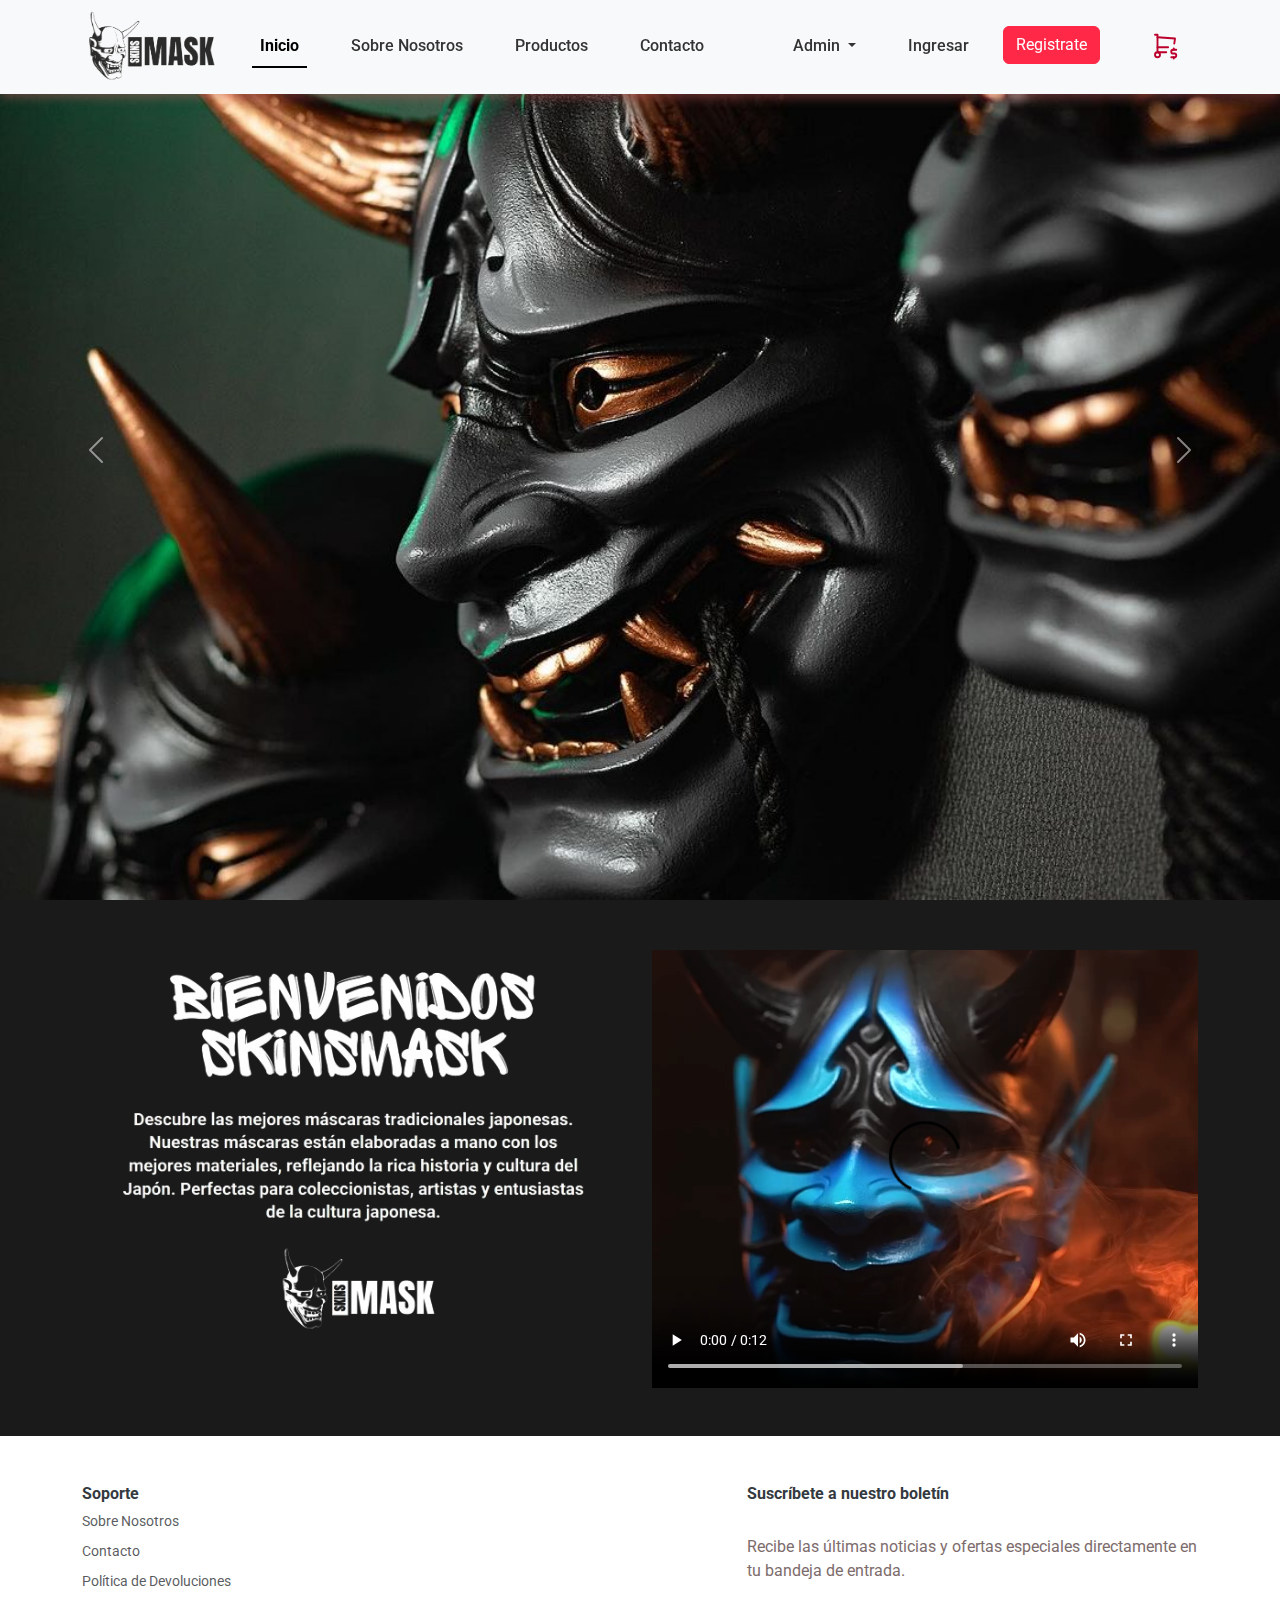
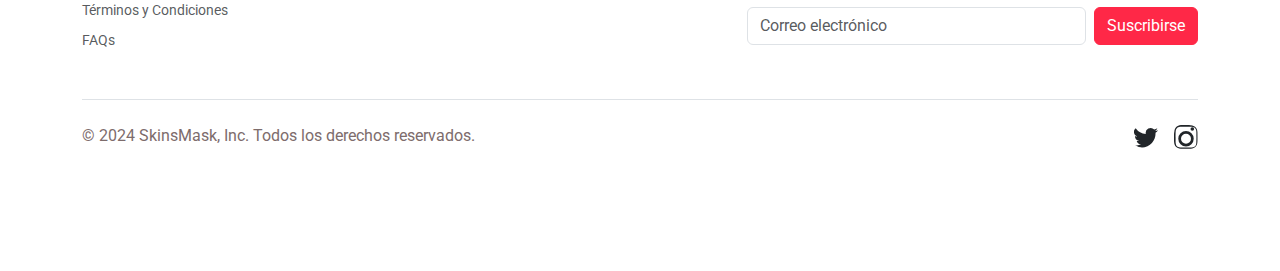
<file: index.html>
<!DOCTYPE html>
<html lang="es">

<head>
    <meta charset="UTF-8" />
    <meta name="viewport" content="width=device-width, initial-scale=1.0" />
    <title>SkinsMask</title>
    <!-- Enlace a los archivos CSS -->
    <link rel="stylesheet" href="css/bootstrap.css" />
    <link rel="stylesheet" href="css/styles.css" />
    <link href="https://fonts.googleapis.com/css2?family=Roboto:wght@400;700&display=swap" rel="stylesheet" />
    <style>
        .video-container {
            position: relative;
            width: 100%;
            height: 0;
            padding-top: 80.25%; /* Aspect ratio 16:9 */
            overflow: hidden;
        }
        .video-container video {
            position: absolute;
            top: 0;
            left: 0;
            width: 100%;
            height: 100%;
            object-fit: cover;
        }

        .welcome-section {
            margin-top: 50px;
            color: #fff;
        }

        .welcome-text img {
            max-width: 100%;
        }
    </style>
</head>

<body class="d-flex flex-column min-vh-100">
    <!-- Inclusión de la barra de navegación -->
    <div data-include="partials/nav.html"></div>

    <!-- Contenido principal -->
    <main class="flex-shrink-0" style="background-color: rgb(26, 26, 26);">
        <!-- Carrusel de imágenes -->
        <div id="carouselExampleFade" class="carousel slide carousel-fade custom-size-carousel">
            <div class="carousel-inner">
                <div class="carousel-item active">
                    <img src="img/carousel/carousel7.jpg" class="d-block w-100" alt="Imagen 1">
                </div>
                <div class="carousel-item">
                    <img src="img/carousel/carousel1.jpg" class="d-block w-100" alt="Imagen 2">
                </div>
                <div class="carousel-item">
                    <img src="img/carousel/carousel2.jpg" class="d-block w-100" alt="Imagen 3">
                </div>
            </div>
            <button class="carousel-control-prev" type="button" data-bs-target="#carouselExampleFade" data-bs-slide="prev">
                <span class="carousel-control-prev-icon" aria-hidden="true"></span>
                <span class="visually-hidden">Previous</span>
            </button>
            <button class="carousel-control-next" type="button" data-bs-target="#carouselExampleFade" data-bs-slide="next">
                <span class="carousel-control-next-icon" aria-hidden="true"></span>
                <span class="visually-hidden">Next</span>
            </button>
        </div>

        <!-- Sección de bienvenida -->
        <div class="container welcome-section">
            <div class="row">
                <div class="col-md-6 order-md-2 order-1">
                    <div class="video-container">
                        <video controls>
                            <source src="video/bluehannya.mp4" type="video/mp4">
                            Tu navegador no soporta la etiqueta de video.
                        </video>
                    </div>
                    <br><br>
                </div>
                <div class="col-md-6 order-md-1 order-2">
                    <img src="img/bienvenida.png" class="img-fluid mb-5" alt="Bienvenida">
                </div>
            </div>
        </div>
    </main>

    <!-- Inclusión del pie de página -->
    <div data-include="partials/footer.html"></div>

    <!-- Enlace a los archivos JavaScript -->
    <script src="js/bootstrap.bundle.min.js"></script>
    <script src="js/include.js"></script>
    <script src="js/common.js"></script>
    <script src="js/register.js"></script>
    <script src="js/login.js"></script>
    <script src="js/profile-edit.js"></script>
    <script src="js/logout.js"></script>
    <script>
        // Función para cerrar sesión al hacer clic en el botón de prueba
        document.addEventListener("DOMContentLoaded", function() {
            const logoutButton = document.getElementById('logoutButton');
            if (logoutButton) {
                logoutButton.addEventListener('click', function() {
                    console.log("Logging out from test button...");
                    localStorage.removeItem('loggedInUser');
                    updateNavForLoggedOutUser(); // Asegura que la barra de navegación se actualice
                    window.location.href = 'index.html';  // Redirigir a la página de inicio después de cerrar sesión
                });
            }
        });

        // Asegúrate de que esta función esté definida para actualizar la barra de navegación
        function updateNavForLoggedOutUser() {
            console.log("Updating nav for logged out user...");
            const navLogin = document.getElementById('navLogin');
            const navRegister = document.getElementById('navRegister');
            const navUser = document.getElementById('navUser');

            if (navLogin && navRegister && navUser) {
                navLogin.classList.remove('d-none');
                navRegister.classList.remove('d-none');
                navUser.classList.add('d-none');
                console.log("Nav updated to logged out state.");
            } else {
                console.error('Nav elements not found for updating.');
            }
        }
    </script>
</body>

</html>
</file>
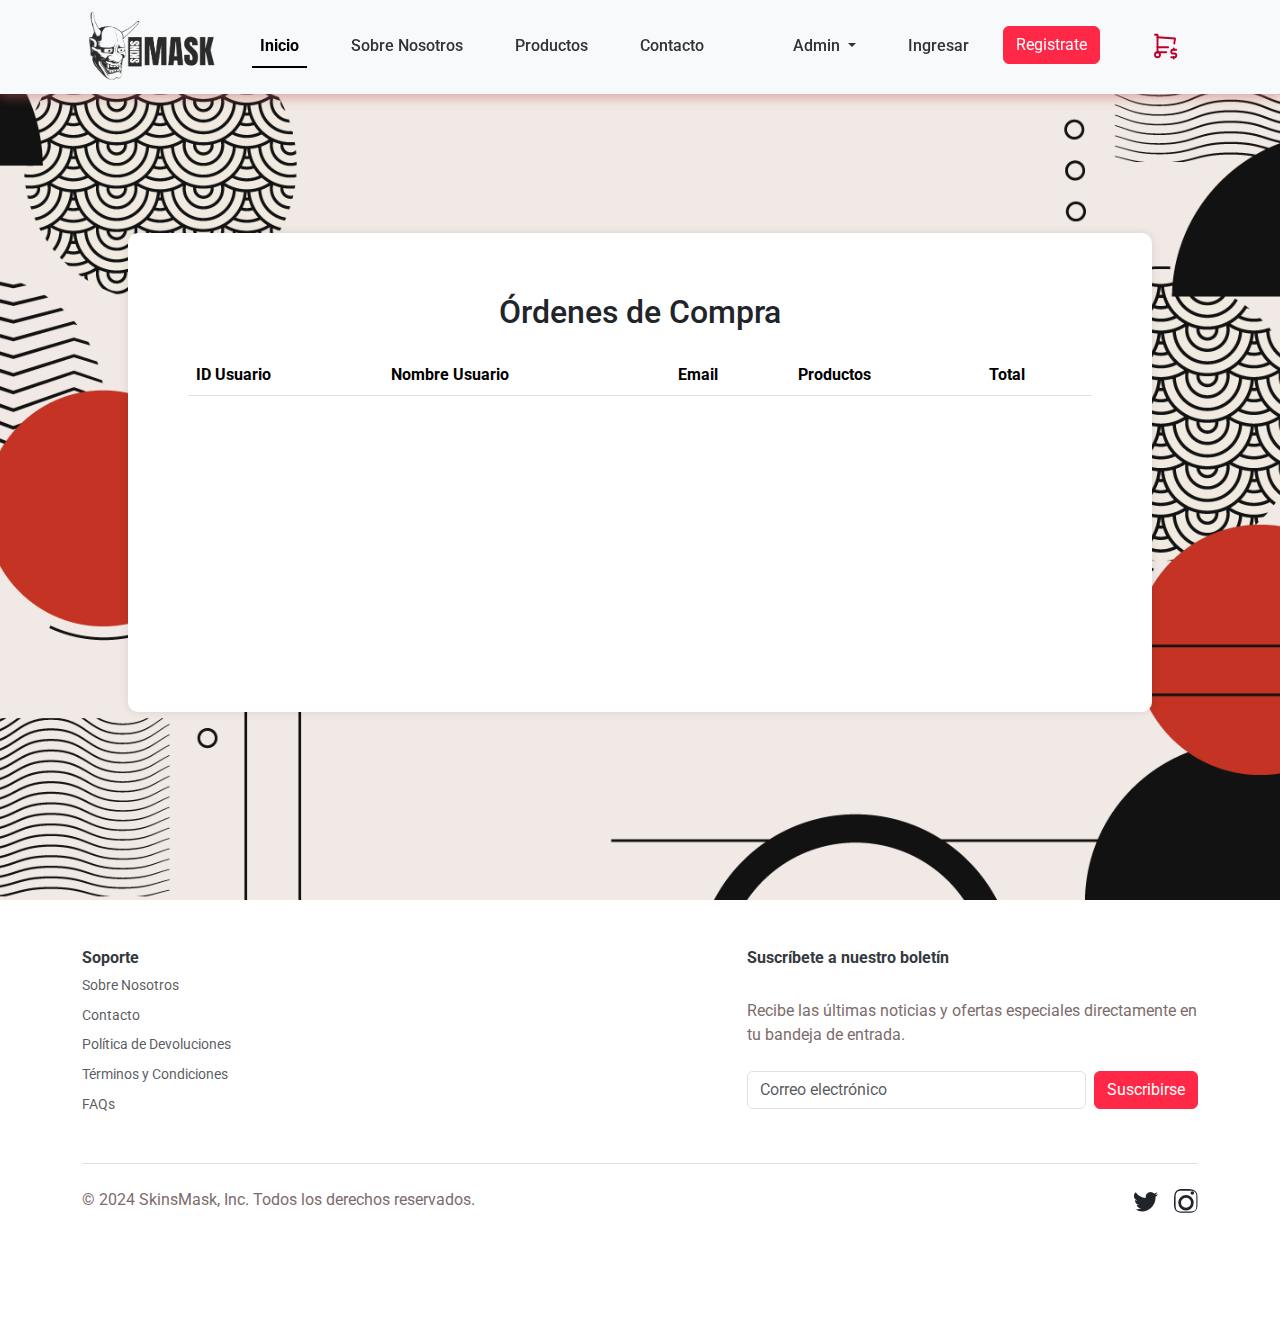
<file: admin_view/admin_orders.html>
<!DOCTYPE html>
<html lang="es">

<head>
    <meta charset="UTF-8" />
    <meta name="viewport" content="width=device-width, initial-scale=1.0" />
    <title>SkinsMask - Órdenes de Compra</title>
    <!-- Enlaces a las hojas de estilo -->
    <link rel="stylesheet" href="../css/bootstrap.css" />
    <link rel="stylesheet" href="../css/styles.css" />
    <link href="https://fonts.googleapis.com/css2?family=Roboto:wght@400;700&display=swap" rel="stylesheet" />
    <style>
        .admin-container {
            max-width: 80%;
            margin-top: 5vh;
            background-color: #fff;
            padding: 60px;
            padding-bottom: 300px;
            border-radius: 10px;
            box-shadow: 0px 0px 10px rgba(0, 0, 0, 0.1);
        }
        .table {
            margin-top: 20px;
            width: 100%;
        }
        body {
            background-color: #f8f9fa;
        }
    </style>
</head>

<body class="d-flex flex-column min-vh-100">
    <!-- Inclusión del archivo de navegación -->
    <div data-include="../partials/nav.html"></div>

    <!-- Contenido Principal -->
    <main class="flex-shrink-0 d-flex align-items-center justify-content-center min-vh-100">
        <section class="admin-container container">
            <h2 class="text-center mb-4">Órdenes de Compra</h2>
            <table class="table table-striped">
                <thead>
                    <tr>
                        <th>ID Usuario</th>
                        <th>Nombre Usuario</th>
                        <th>Email</th>
                        <th>Productos</th>
                        <th>Total</th>
                    </tr>
                </thead>
                <tbody id="ordersTableBody">
                    <!-- Aquí se llenará la tabla de órdenes -->
                </tbody>
            </table>
        </section>
    </main>

    <!-- Inclusión del archivo de pie de página -->
    <div data-include="../partials/footer.html"></div>

    <!-- Enlaces a los archivos JavaScript -->
    <script src="../js/bootstrap.bundle.min.js"></script>
    <script src="../js/include.js"></script>
    <script src="../js/admin_orders.js"></script>
</body>

</html>
</file>
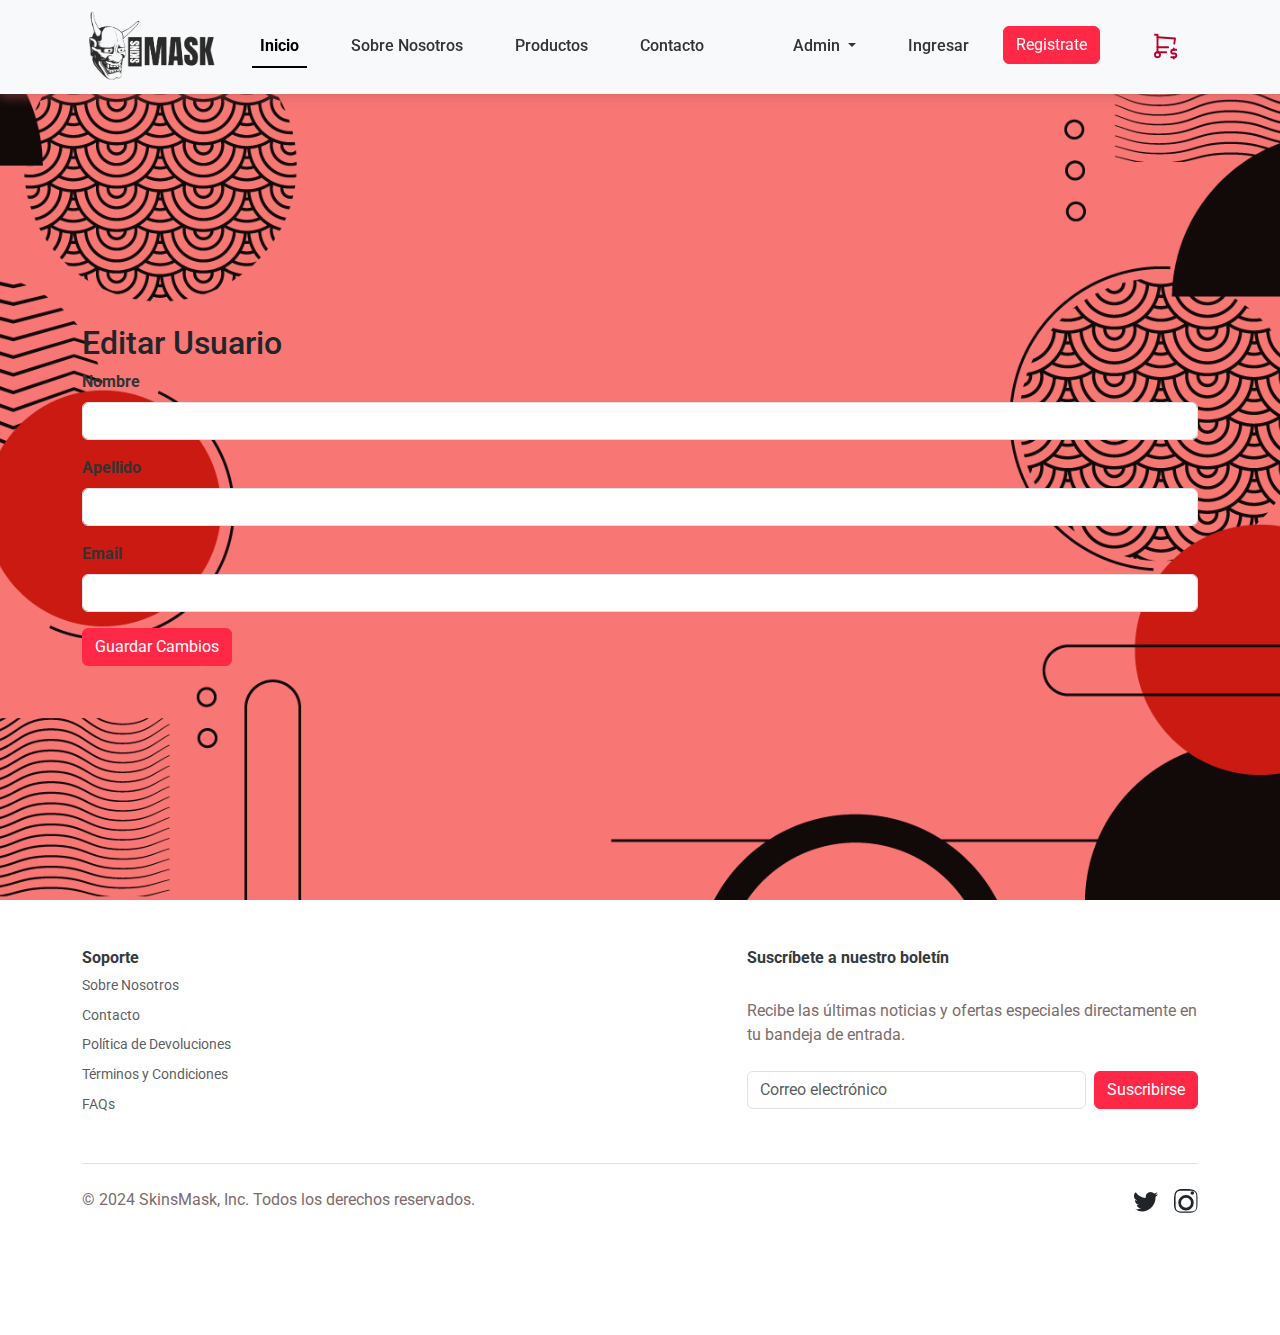
<file: admin_view/admin_user_edit.html>
<!DOCTYPE html>
<html lang="es">

<head>
    <meta charset="UTF-8" />
    <meta name="viewport" content="width=device-width, initial-scale=1.0" />
    <title>SkinsMask - Editar Usuario</title>
    <!-- Enlaces a las hojas de estilo -->
    <link rel="stylesheet" href="../css/bootstrap.css" />
    <link rel="stylesheet" href="../css/styles.css" />
    <link href="https://fonts.googleapis.com/css2?family=Roboto:wght@400;700&display=swap" rel="stylesheet" />
</head>

<body class="d-flex flex-column min-vh-100">
    <!-- Inclusión del archivo de navegación -->
    <div data-include="../partials/nav.html"></div>

    <!-- Contenido Principal -->
    <main class="flex-shrink-0 d-flex align-items-center justify-content-center min-vh-100">
        <section class="container py-5" style="margin-top: 10vh;">
            <h2>Editar Usuario</h2>
            <form id="editUserForm">
                <div class="mb-3">
                    <label for="editFirstName" class="form-label">Nombre</label>
                    <input type="text" class="form-control" id="editFirstName" required>
                </div>
                <div class="mb-3">
                    <label for="editLastName" class="form-label">Apellido</label>
                    <input type="text" class="form-control" id="editLastName" required>
                </div>
                <div class="mb-3">
                    <label for="editEmail" class="form-label">Email</label>
                    <input type="email" class="form-control" id="editEmail" required>
                </div>
                <button type="submit" class="btn btn-primary">Guardar Cambios</button>
            </form>
        </section>
    </main>

    <!-- Inclusión del archivo de pie de página -->
    <div data-include="../partials/footer.html"></div>

    <!-- Enlaces a los archivos JavaScript -->
    <script src="../js/bootstrap.bundle.min.js"></script>
    <script src="../js/include.js"></script>
    <script src="../js/admin_user_edit.js"></script>
</body>

</html>
</file>
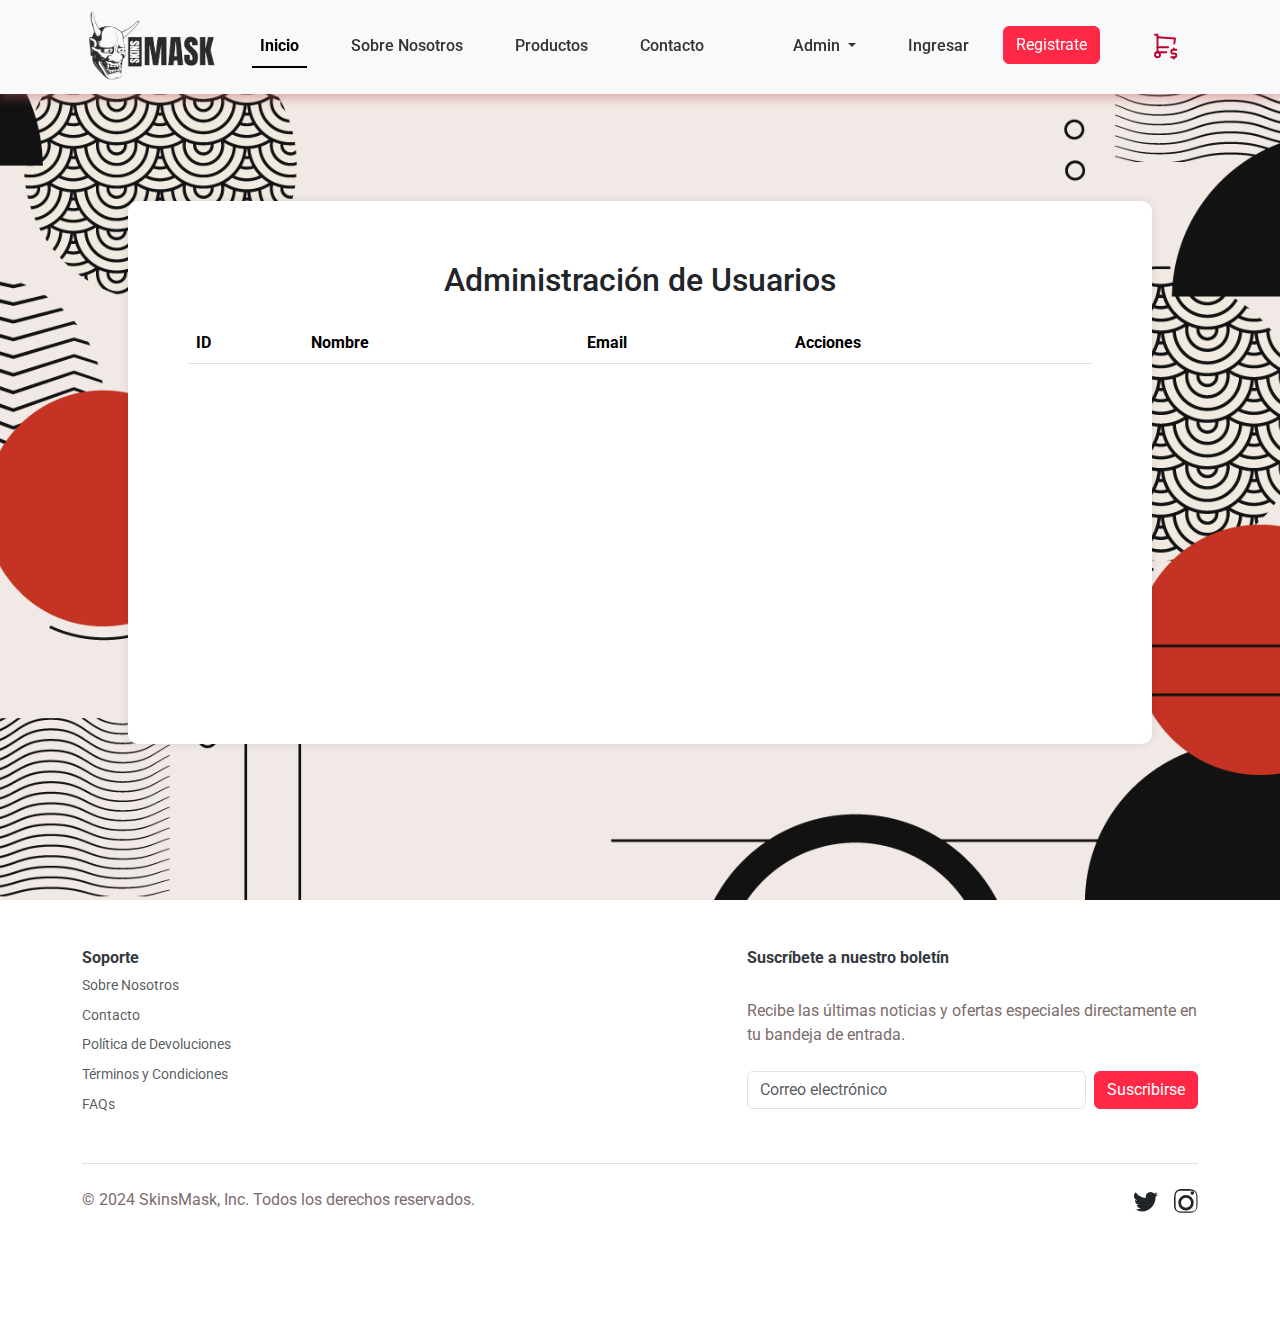
<file: admin_view/admin_users.html>
<!DOCTYPE html>
<html lang="es">

<head>
    <meta charset="UTF-8" />
    <meta name="viewport" content="width=device-width, initial-scale=1.0" />
    <title>SkinsMask - Administración de Usuarios</title>
    <!-- Enlaces a las hojas de estilo -->
    <link rel="stylesheet" href="../css/bootstrap.css" />
    <link rel="stylesheet" href="../css/styles.css" />
    <link href="https://fonts.googleapis.com/css2?family=Roboto:wght@400;700&display=swap" rel="stylesheet" />
    <style>
        .admin-container {
            max-width: 80%;
            margin-top: 5vh;
            background-color: #fff;
            padding: 60px; /* Incrementar el padding para más espacio */
            padding-bottom: 200px;
            border-radius: 10px;
            box-shadow: 0px 0px 10px rgba(0, 0, 0, 0.1);
        }
        .table {
            margin-top: 20px;
            width: 100%;
        }
        body {
            background-color: #f8f9fa;
        }
        .spacer {
            margin-bottom: 20vh; /* Ajustar este valor según sea necesario */
        }
    </style>
</head>

<body class="d-flex flex-column min-vh-100">
    <!-- Inclusión del archivo de navegación -->
    <div data-include="../partials/nav.html"></div>

    <!-- Contenido Principal -->
    <main class="flex-shrink-0 d-flex align-items-center justify-content-center min-vh-100">
        <section class="admin-container container">
            <h2 class="text-center mb-4">Administración de Usuarios</h2>
            <table class="table table-striped">
                <thead>
                    <tr>
                        <th>ID</th>
                        <th>Nombre</th>
                        <th>Email</th>
                        <th>Acciones</th>
                    </tr>
                </thead>
                <tbody id="userTableBody">
                    <!-- Aquí se llenará la tabla de usuarios -->
                </tbody>
            </table>
            <div class="spacer"></div> <!-- Añadir un espaciador -->
        </section>
    </main>

    <!-- Inclusión del archivo de pie de página -->
    <div data-include="../partials/footer.html"></div>

    <!-- Enlaces a los archivos JavaScript -->
    <script src="../js/bootstrap.bundle.min.js"></script>
    <script src="../js/include.js"></script>
    <script src="../js/admin_users.js"></script>
</body>

</html>
</file>
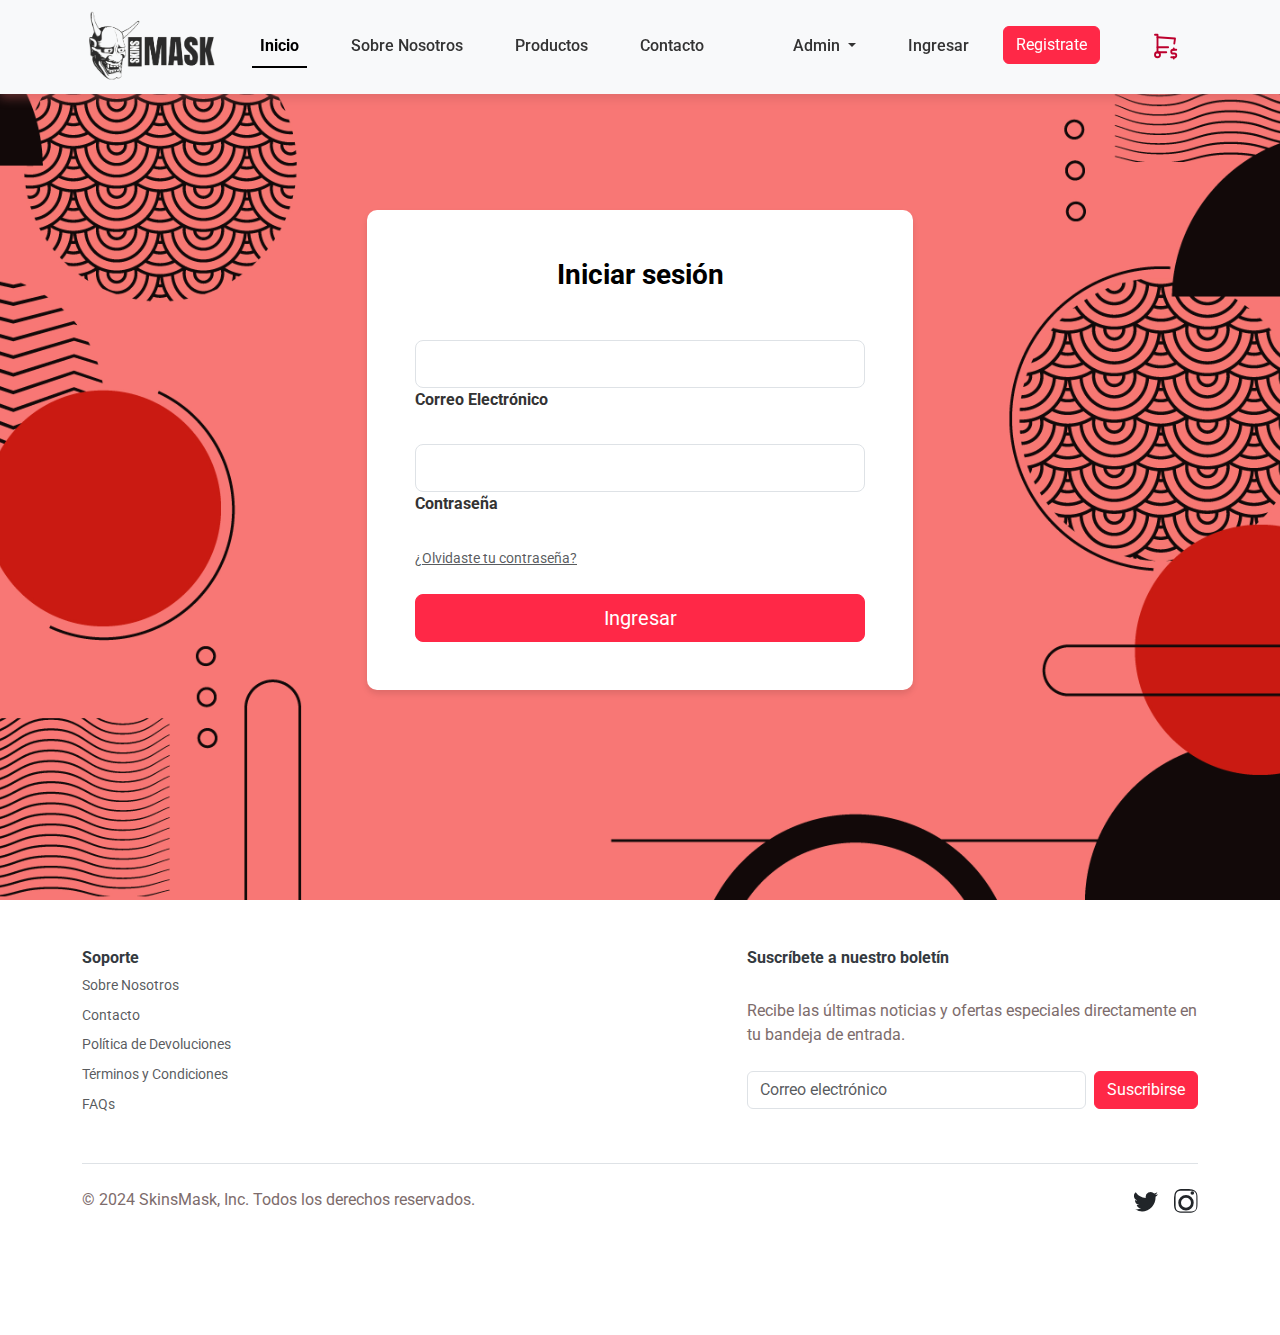
<file: user_view/cart.html>
<!DOCTYPE html>
<html lang="es">

<head>
    <meta charset="UTF-8" />
    <meta name="viewport" content="width=device-width, initial-scale=1.0" />
    <title>SkinsMask - Carrito de Compras</title>
    <!-- Enlaces a las hojas de estilo -->
    <link rel="stylesheet" href="../css/bootstrap.css" />
    <link rel="stylesheet" href="../css/styles.css" />
    <link rel="stylesheet" href="../css/cart.css">
    <link href="https://fonts.googleapis.com/css2?family=Roboto:wght@400;700&display=swap" rel="stylesheet" />
</head>

<body class="d-flex flex-column min-vh-100">
    <!-- Inclusión del archivo de navegación -->
    <div data-include="../partials/nav.html"></div>

    <!-- Contenido Principal -->
    <main class="flex-shrink-0 d-flex align-items-center justify-content-center min-vh-100">
        <section class="container py-5 h-100" style="margin-top: 10vh;">
            <div class="row d-flex justify-content-center align-items-center h-100">
                <div class="col">
                    <div class="card">
                        <div class="card-body p-4">

                            <div class="row">
                                <!-- Sección del carrito de compras -->
                                <div class="col-lg-7">
                                    <h5 class="mb-3"><a href="products.html" class="text-body"><i class="fas fa-long-arrow-alt-left me-2"></i>Seguir comprando</a></h5>
                                    <hr>

                                    <div class="d-flex justify-content-between align-items-center mb-4">
                                        <div>
                                            <p class="mb-1">Carrito de Compras</p>
                                            <p class="mb-0">Tienes <span id="cartCount">0</span> productos en tu carrito</p>
                                        </div>
                                        <div>
                                            <p class="mb-0"><span class="text-muted">Ordenar por:</span> <a href="#!" class="text-body">precio <i class="fas fa-angle-down mt-1"></i></a></p>
                                        </div>
                                    </div>

                                    <!-- Contenedor para los productos del carrito -->
                                    <div id="cartContainer">
                                    </div>
                                </div>

                                <!-- Resumen del carrito -->
                                <div class="col-lg-5">
                                    <div class="card bg-primary text-white rounded-3">
                                        <div class="card-body">
                                            <div class="d-flex justify-content-between align-items-center mb-4">
                                                <h5 class="mb-0"><strong>Detalles del pago</strong></h5>
                                                <img src="https://mdbcdn.b-cdn.net/img/Photos/Avatars/avatar-6.webp" class="img-fluid rounded-3" style="width: 45px;" alt="Avatar">
                                            </div>

                                            <p class="small mb-2">Tipo de tarjeta</p>
                                            <a href="#!" type="submit" class="text-white"><i class="fab fa-cc-mastercard fa-2x me-2"></i></a>
                                            <a href="#!" type="submit" class="text-white"><i class="fab fa-cc-visa fa-2x me-2"></i></a>
                                            <a href="#!" type="submit" class="text-white"><i class="fab fa-cc-amex fa-2x me-2"></i></a>
                                            <a href="#!" type="submit" class="text-white"><i class="fab fa-cc-paypal fa-2x"></i></a>

                                            <form class="mt-4">
                                                <div data-mdb-input-init class="form-outline form-white mb-4">
                                                    <input type="text" id="typeName" class="form-control form-control-lg" size="17" placeholder="Nombre del titular" />
                                                    <label for="typeName"><strong>Nombre del titular</strong></label>
                                                </div>

                                                <div data-mdb-input-init class="form-outline form-white mb-4">
                                                    <input type="text" id="typeText" class="form-control form-control-lg" size="17" placeholder="1234 5678 9012 3457" minlength="19" maxlength="19" />
                                                    <label for="typeText"><strong>Número de tarjeta</strong></label>
                                                </div>

                                                <div class="row mb-4">
                                                    <div class="col-md-6">
                                                        <div data-mdb-input-init class="form-outline form-white">
                                                            <input type="text" id="typeExp" class="form-control form-control-lg" placeholder="MM/YYYY" size="7" minlength="7" maxlength="7" />
                                                            <label for="typeExp"><strong>Expiración</strong></label>
                                                        </div>
                                                    </div>
                                                    <div class="col-md-6">
                                                        <div data-mdb-input-init class="form-outline form-white">
                                                            <input type="password" id="typeCvv" class="form-control form-control-lg" placeholder="&#9679;&#9679;&#9679;" size="1" minlength="3" maxlength="3" />
                                                            <label for="typeCvv"><strong>CVV</strong></label>
                                                        </div>
                                                    </div>
                                                </div>
                                            </form>

                                            <hr class="my-4">

                                            <div class="d-flex justify-content-between">
                                                <p class="mb-2">Subtotal</p>
                                                <p class="mb-2" id="cartSubtotal">$0</p>
                                            </div>

                                            <div class="d-flex justify-content-between">
                                                <p class="mb-2">Envío</p>
                                                <p class="mb-2">$4.990</p>
                                            </div>

                                            <div class="d-flex justify-content-between mb-4">
                                                <p class="mb-2">Total (Incl. Envío)</p>
                                                <p class="mb-2" id="cartTotal"><strong>$4.990</strong></p>
                                            </div>

                                            <button type="button" class="btn btn-white btn-block btn-lg text-dark purchase-btn">
                                                <div class="d-flex justify-content-between">
                                                    <span><strong>Comprar</strong><i class="fas fa-long-arrow-alt-right ms-2"></i></span>
                                                </div>
                                            </button>

                                        </div>
                                    </div>

                                </div>

                            </div>

                        </div>
                    </div>
                </div>
            </div>
        </section>
    </main>

    <!-- Inclusión del archivo de pie de página -->
    <div data-include="../partials/footer.html"></div>

    <!-- Enlaces a los archivos JavaScript -->
    <script src="../js/bootstrap.bundle.min.js"></script>
    <script src="../js/include.js"></script>
    <script src="../js/cart.js"></script>
</body>

</html>
</file>
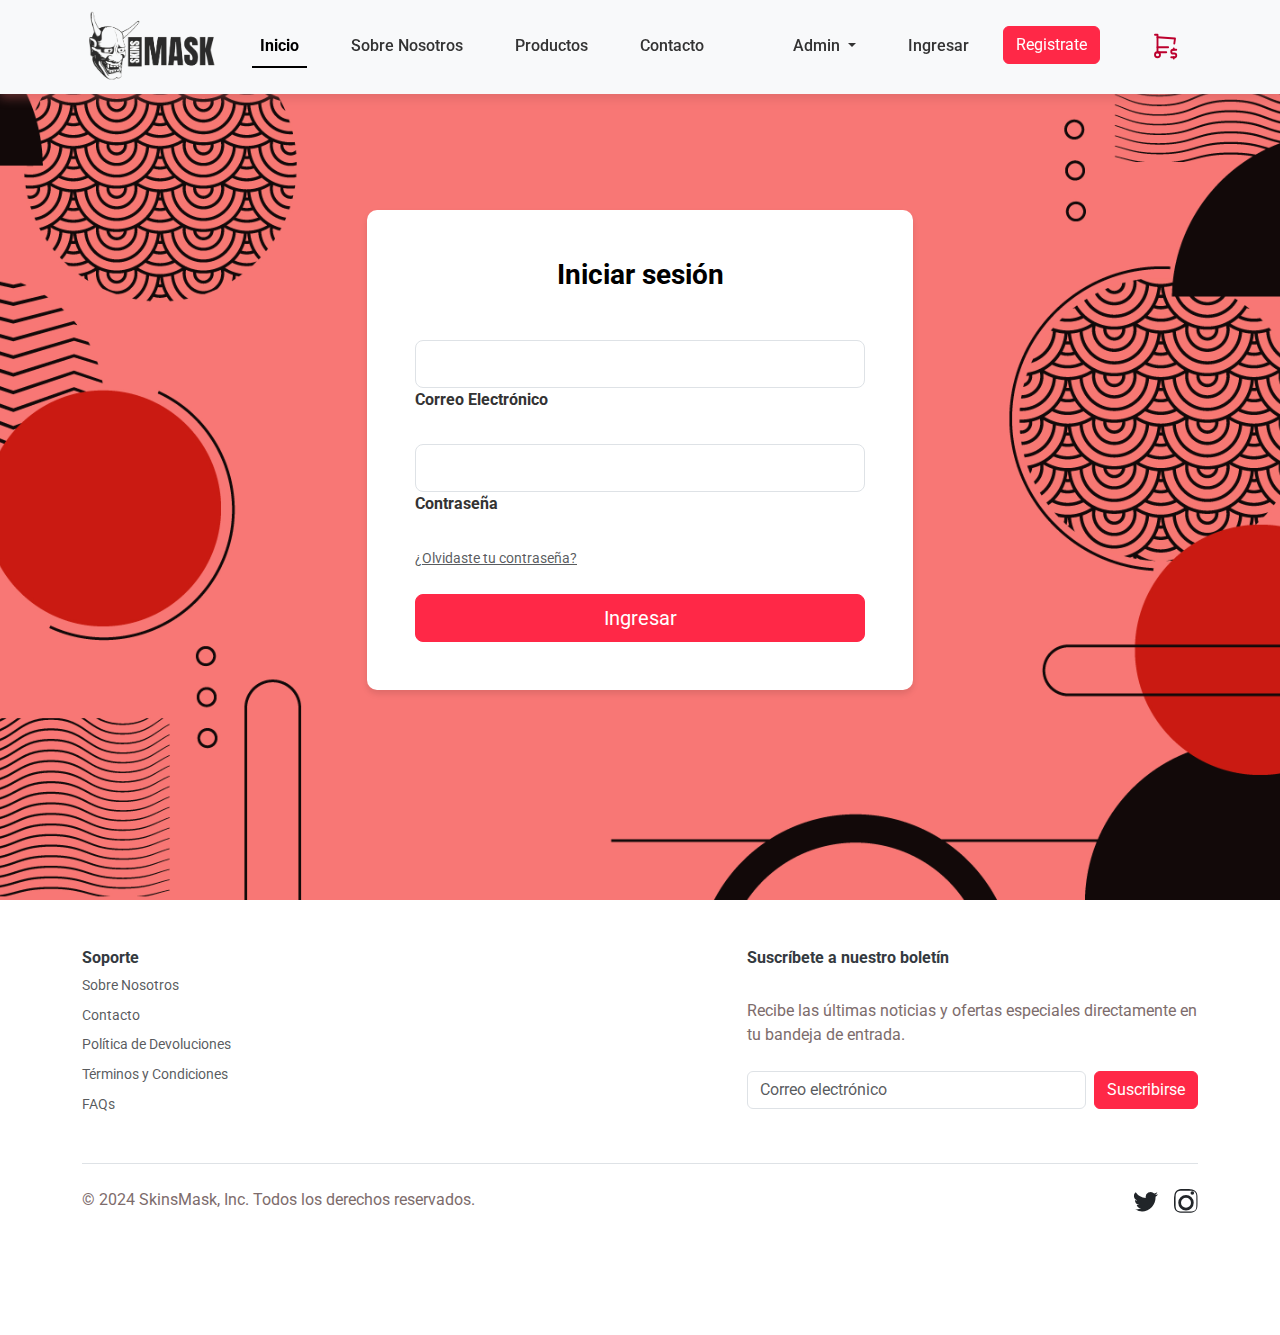
<file: user_view/login.html>
<!DOCTYPE html>
<html lang="es">

<head>
    <meta charset="UTF-8" />
    <meta name="viewport" content="width=device-width, initial-scale=1.0" />
    <title>SkinsMask - Login</title>
    <!-- Enlaces a las hojas de estilo -->
    <link rel="stylesheet" href="../css/bootstrap.css" />
    <link rel="stylesheet" href="../css/styles.css" />
    <link href="https://fonts.googleapis.com/css2?family=Roboto:wght@400;700&display=swap" rel="stylesheet" />
</head>

<body class="d-flex flex-column min-vh-100">
    <!-- Inclusión del archivo de navegación -->
    <div data-include="../partials/nav.html"></div>

    <!-- Contenido Principal -->
    <main class="flex-shrink-0 d-flex align-items-center justify-content-center min-vh-100">
        <!-- Sección del formulario de Login -->
        <section class="container py-5">
            <div class="row justify-content-center">
                <div class="col-md-6">
                    <div class="card card-login">
                        <div class="card-body p-md-5 text-black">
                            <h3 class="mb-5 text-center"><strong>Iniciar sesión</strong></h3>
                            <form id="loginForm">
                                <!-- Campo para el correo electrónico -->
                                <div class="form-outline mb-4">
                                    <input type="email" id="loginEmail" class="form-control form-control-lg" required />
                                    <label class="form-label" for="loginEmail">Correo Electrónico</label>
                                </div>

                                <!-- Campo para la contraseña -->
                                <div class="form-outline mb-4">
                                    <input type="password" id="loginPassword" class="form-control form-control-lg" required />
                                    <label class="form-label" for="loginPassword">Contraseña</label>
                                </div>

                                <!-- Enlace para recuperar la contraseña -->
                                <div class="d-flex justify-content-between align-items-center mb-4">
                                    <a href="forgot-password.html" class="text-muted">¿Olvidaste tu contraseña?</a>
                                </div>

                                <!-- Botón para ingresar -->
                                <div class="d-grid gap-2">
                                    <button type="submit" class="btn btn-primary btn-lg">Ingresar</button>
                                </div>
                            </form>
                        </div>
                    </div>
                </div>
            </div>
        </section>
    </main>

    <!-- Inclusión del archivo de pie de página -->
    <div data-include="../partials/footer.html"></div>

    <!-- Enlaces a los archivos JavaScript -->
    <script src="../js/bootstrap.bundle.min.js"></script>
    <script src="../js/include.js"></script>
    <script src="../js/common.js"></script>
    <script src="../js/login.js"></script>
</body>

</html>
</file>
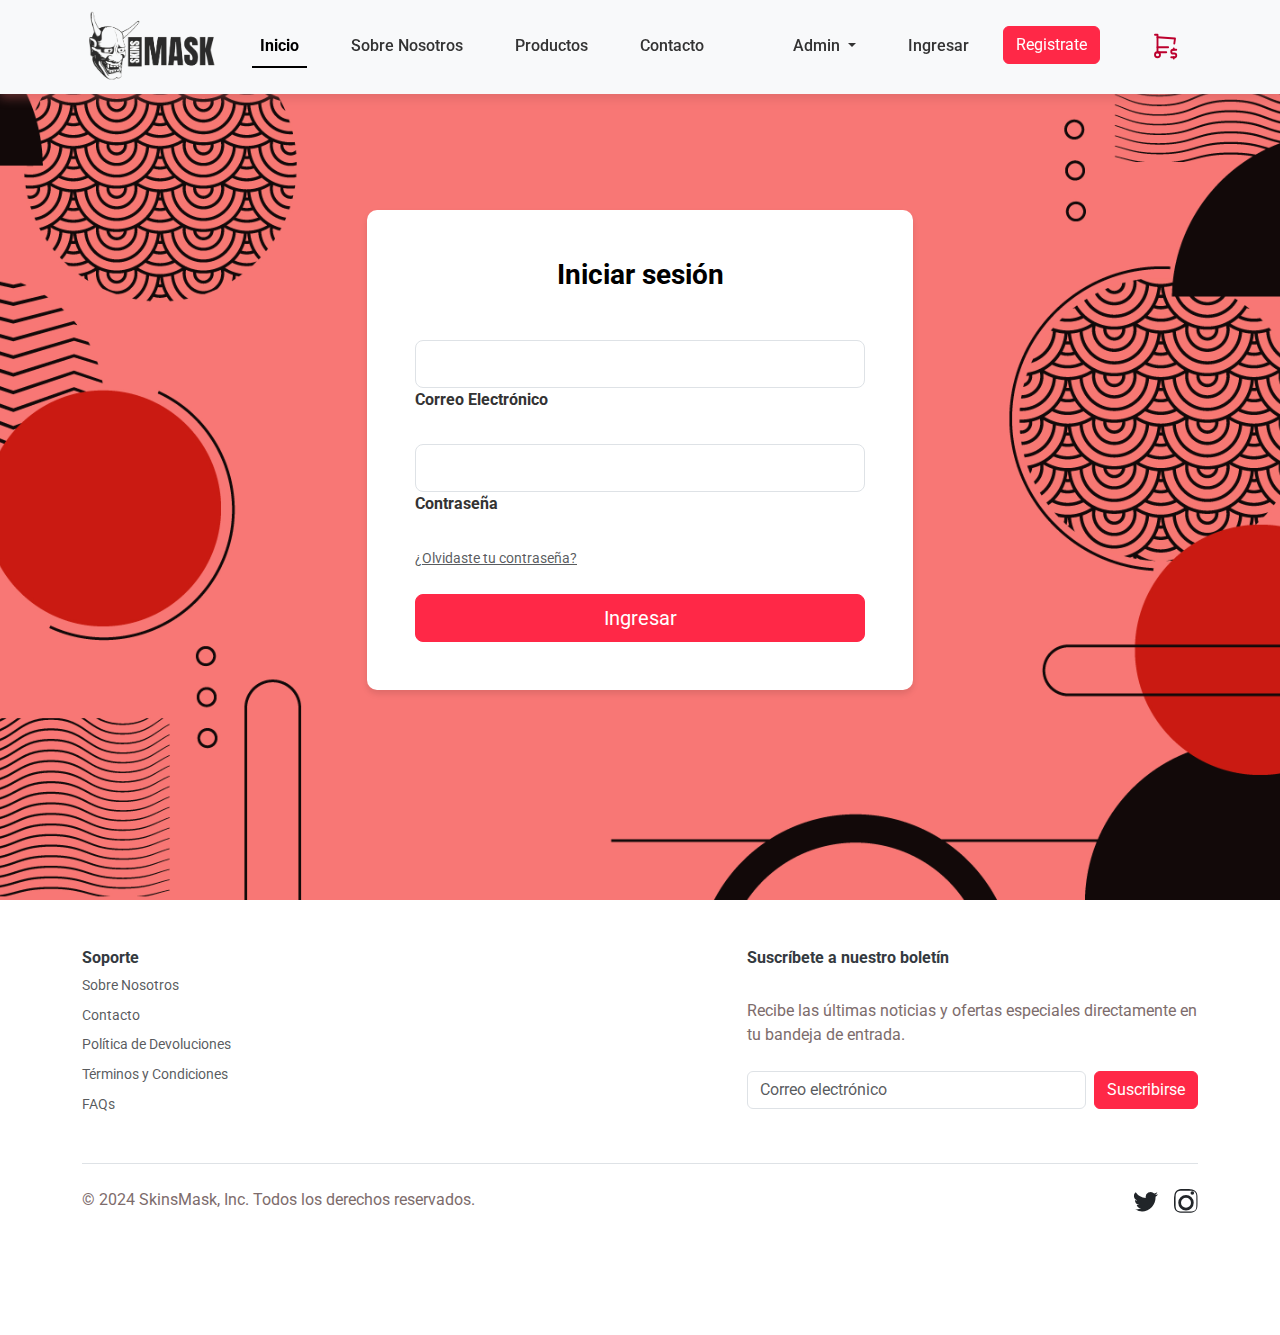
<file: user_view/products.html>
<!DOCTYPE html>
<html lang="es">

<head>
    <meta charset="UTF-8" />
    <meta name="viewport" content="width=device-width, initial-scale=1.0" />
    <title>SkinsMask - Productos</title>
    <!-- Enlaces a las hojas de estilo -->
    <link rel="stylesheet" href="../css/bootstrap.css" />
    <link rel="stylesheet" href="../css/styles.css" />
    <link href="https://fonts.googleapis.com/css2?family=Roboto:wght@400;700&display=swap" rel="stylesheet" />
</head>

<body class="d-flex flex-column min-vh-100">
    <!-- Inclusión del archivo de navegación -->
    <div data-include="../partials/nav.html"></div>

    <!-- Contenido Principal -->
    <main class="flex-shrink-0 d-flex align-items-center justify-content-center min-vh-100">
        <section class="container py-5" style="margin-top: 10vh;">
            <div class="row justify-content-center">
                <div class="col-md-12 text-center">
                    <!-- Imagen principal de la sección de productos -->
                    <img src="../img/nuestros-productos.png" class="img-fluid mb-5" alt="Nuestros Productos" style="max-width: 60%;">
                </div>
                <div class="col-md-12">
                    <div class="row row-cols-1 row-cols-md-3 g-4">
                        <!-- Producto 1 -->
                        <div class="col">
                            <div class="card h-100">
                                <img src="../img/post/black-gold-calligraphy.jpg" class="card-img-top" alt="Black Gold Calligraphy">
                                <div class="card-body">
                                    <h5 class="card-title">Black Gold Calligraphy</h5>
                                    <p class="card-text">Descripción breve del producto.</p>
                                    <p class="card-text"><strong>$149.990</strong></p>
                                    <a href="#" class="btn btn-primary comprar-btn" data-id="1" data-price="149990" data-name="Black Gold Calligraphy" data-image="../img/post/black-gold-calligraphy.jpg">Comprar</a>
                                </div>
                            </div>
                        </div>
                        <!-- Producto 2 -->
                        <div class="col">
                            <div class="card h-100">
                                <img src="../img/post/black-half-mask.png" class="card-img-top" alt="Black Half Mask">
                                <div class="card-body">
                                    <h5 class="card-title">Black Half Mask</h5>
                                    <p class="card-text">Descripción breve del producto.</p>
                                    <p class="card-text"><strong>$59.990</strong></p>
                                    <a href="#" class="btn btn-primary comprar-btn" data-id="2" data-price="59990" data-name="Black Half Mask" data-image="../img/post/black-half-mask.png">Comprar</a>
                                </div>
                            </div>
                        </div>
                        <!-- Producto 3 -->
                        <div class="col">
                            <div class="card h-100">
                                <img src="../img/post/blue-demon.png" class="card-img-top" alt="Blue Demon">
                                <div class="card-body">
                                    <h5 class="card-title">Blue Demon</h5>
                                    <p class="card-text">Descripción breve del producto.</p>
                                    <p class="card-text"><strong>$159.990</strong></p>
                                    <a href="#" class="btn btn-primary comprar-btn" data-id="3" data-price="159990" data-name="Blue Demon" data-image="../img/post/blue-demon.png">Comprar</a>
                                </div>
                            </div>
                        </div>
                        <!-- Producto 4 -->
                        <div class="col">
                            <div class="card h-100">
                                <img src="../img/post/ghost.png" class="card-img-top" alt="Ghost">
                                <div class="card-body">
                                    <h5 class="card-title">Ghost</h5>
                                    <p class="card-text">Descripción breve del producto.</p>
                                    <p class="card-text"><strong>$129.990</strong></p>
                                    <a href="#" class="btn btn-primary comprar-btn" data-id="4" data-price="129990" data-name="Ghost" data-image="../img/post/ghost.png">Comprar</a>
                                </div>
                            </div>
                        </div>
                        <!-- Producto 5 -->
                        <div class="col">
                            <div class="card h-100">
                                <img src="../img/post/red-hannya.png" class="card-img-top" alt="Red Hannya">
                                <div class="card-body">
                                    <h5 class="card-title">Red Hannya</h5>
                                    <p class="card-text">Descripción breve del producto.</p>
                                    <p class="card-text"><strong>$139.990</strong></p>
                                    <a href="#" class="btn btn-primary comprar-btn" data-id="5" data-price="139990" data-name="Red Hannya" data-image="../img/post/red-hannya.png">Comprar</a>
                                </div>
                            </div>
                        </div>
                    </div>
                </div>
            </div>
        </section>
    </main>

    <!-- Inclusión del archivo de pie de página -->
    <div data-include="../partials/footer.html"></div>

    <!-- Enlaces a los archivos JavaScript -->
    <script src="../js/bootstrap.bundle.min.js"></script>
    <script src="../js/include.js"></script>
    <script src="../js/cart.js"></script>
    <script src="../js/product.js"></script>
</body>

</html>
</file>
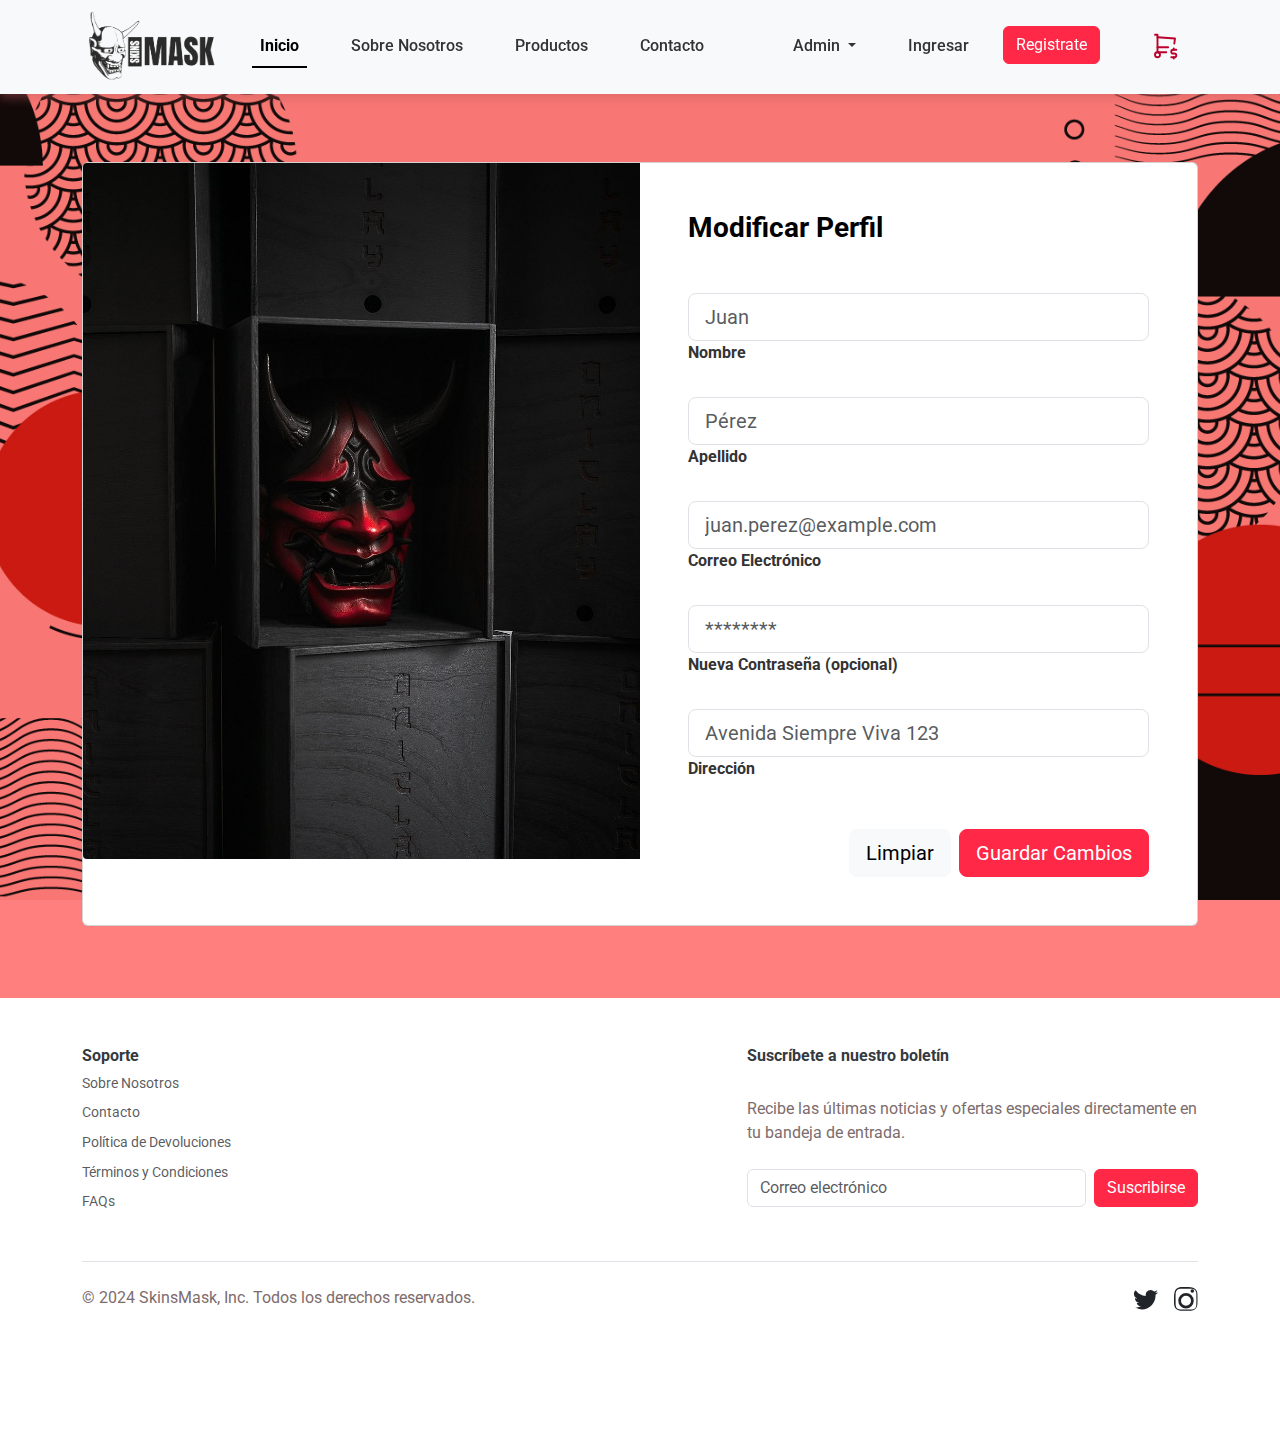
<file: user_view/profile-edit.html>
<!DOCTYPE html>
<html lang="es">

<head>
    <meta charset="UTF-8" />
    <meta name="viewport" content="width=device-width, initial-scale=1.0" />
    <title>Modificar Perfil</title>
    <!-- Enlaces a las hojas de estilo -->
    <link rel="stylesheet" href="../css/bootstrap.min.css" />
    <link rel="stylesheet" href="../css/styles.css" />
    <link href="https://fonts.googleapis.com/css2?family=Roboto:wght@400;700&display=swap" rel="stylesheet" />
</head>

<body class="d-flex flex-column min-vh-100">
    <!-- Inclusión del archivo de navegación -->
    <div data-include="../partials/nav.html"></div>

    <!-- Contenido Principal -->
    <main class="flex-shrink-0 d-flex align-items-center justify-content-center min-vh-100">
        <!-- Sección para modificar el perfil -->
        <section class="container py-5" style="margin-top: 10vh;">
            <div class="row d-flex justify-content-center align-items-center h-100">
                <div class="col">
                    <div class="card card-registration my-4">
                        <div class="row g-0">
                            <!-- Imagen de la sección -->
                            <div class="col-xl-6 d-none d-xl-block">
                                <img src="../img/foto1.jpg" class="img-fluid" alt="Sample photo"
                                    style="border-top-left-radius: .25rem; border-bottom-left-radius: .25rem;" />
                            </div>
                            <!-- Formulario de modificación de perfil -->
                            <div class="col-xl-6">
                                <div class="card-body p-md-5 text-black">
                                    <h3 class="mb-5"><strong>Modificar Perfil</strong></h3>
                                    <form id="profileEditForm">
                                        <!-- Campo para el nombre -->
                                        <div class="form-outline mb-4">
                                            <input type="text" id="firstName" class="form-control form-control-lg" placeholder="Juan" required />
                                            <label class="form-label" for="firstName">Nombre</label>
                                        </div>
                                        <!-- Campo para el apellido -->
                                        <div class="form-outline mb-4">
                                            <input type="text" id="lastName" class="form-control form-control-lg" placeholder="Pérez" required />
                                            <label class="form-label" for="lastName">Apellido</label>
                                        </div>
                                        <!-- Campo para el correo electrónico -->
                                        <div class="form-outline mb-4">
                                            <input type="email" id="email" class="form-control form-control-lg" placeholder="juan.perez@example.com" required />
                                            <label class="form-label" for="email">Correo Electrónico</label>
                                        </div>
                                        <!-- Campo para la nueva contraseña (opcional) -->
                                        <div class="form-outline mb-4">
                                            <input type="password" id="password" class="form-control form-control-lg" placeholder="********" />
                                            <label class="form-label" for="password">Nueva Contraseña (opcional)</label>
                                        </div>
                                        <!-- Campo para la dirección -->
                                        <div class="form-outline mb-4">
                                            <input type="text" id="address" class="form-control form-control-lg" placeholder="Avenida Siempre Viva 123" required />
                                            <label class="form-label" for="address">Dirección</label>
                                        </div>
                                        <!-- Botones para limpiar y enviar el formulario -->
                                        <div class="d-flex justify-content-end pt-3">
                                            <button type="reset" class="btn btn-light btn-lg">Limpiar</button>
                                            <button type="submit" class="btn btn-primary btn-lg ms-2">Guardar Cambios</button>
                                        </div>
                                    </form>

                                </div>
                            </div>
                        </div>
                    </div>
                </div>
            </div>
        </section>
    </main>

    <!-- Inclusión del archivo de pie de página -->
    <div data-include="../partials/footer.html"></div>

    <!-- Enlaces a los archivos JavaScript -->
    <script src="../js/bootstrap.bundle.min.js"></script>
    <script src="../js/include.js"></script>
    <script src="../js/common.js"></script>
    <script src="../js/profile-edit.js"></script>
    <script src="../js/logout.js"></script>
</body>

</html>
</file>
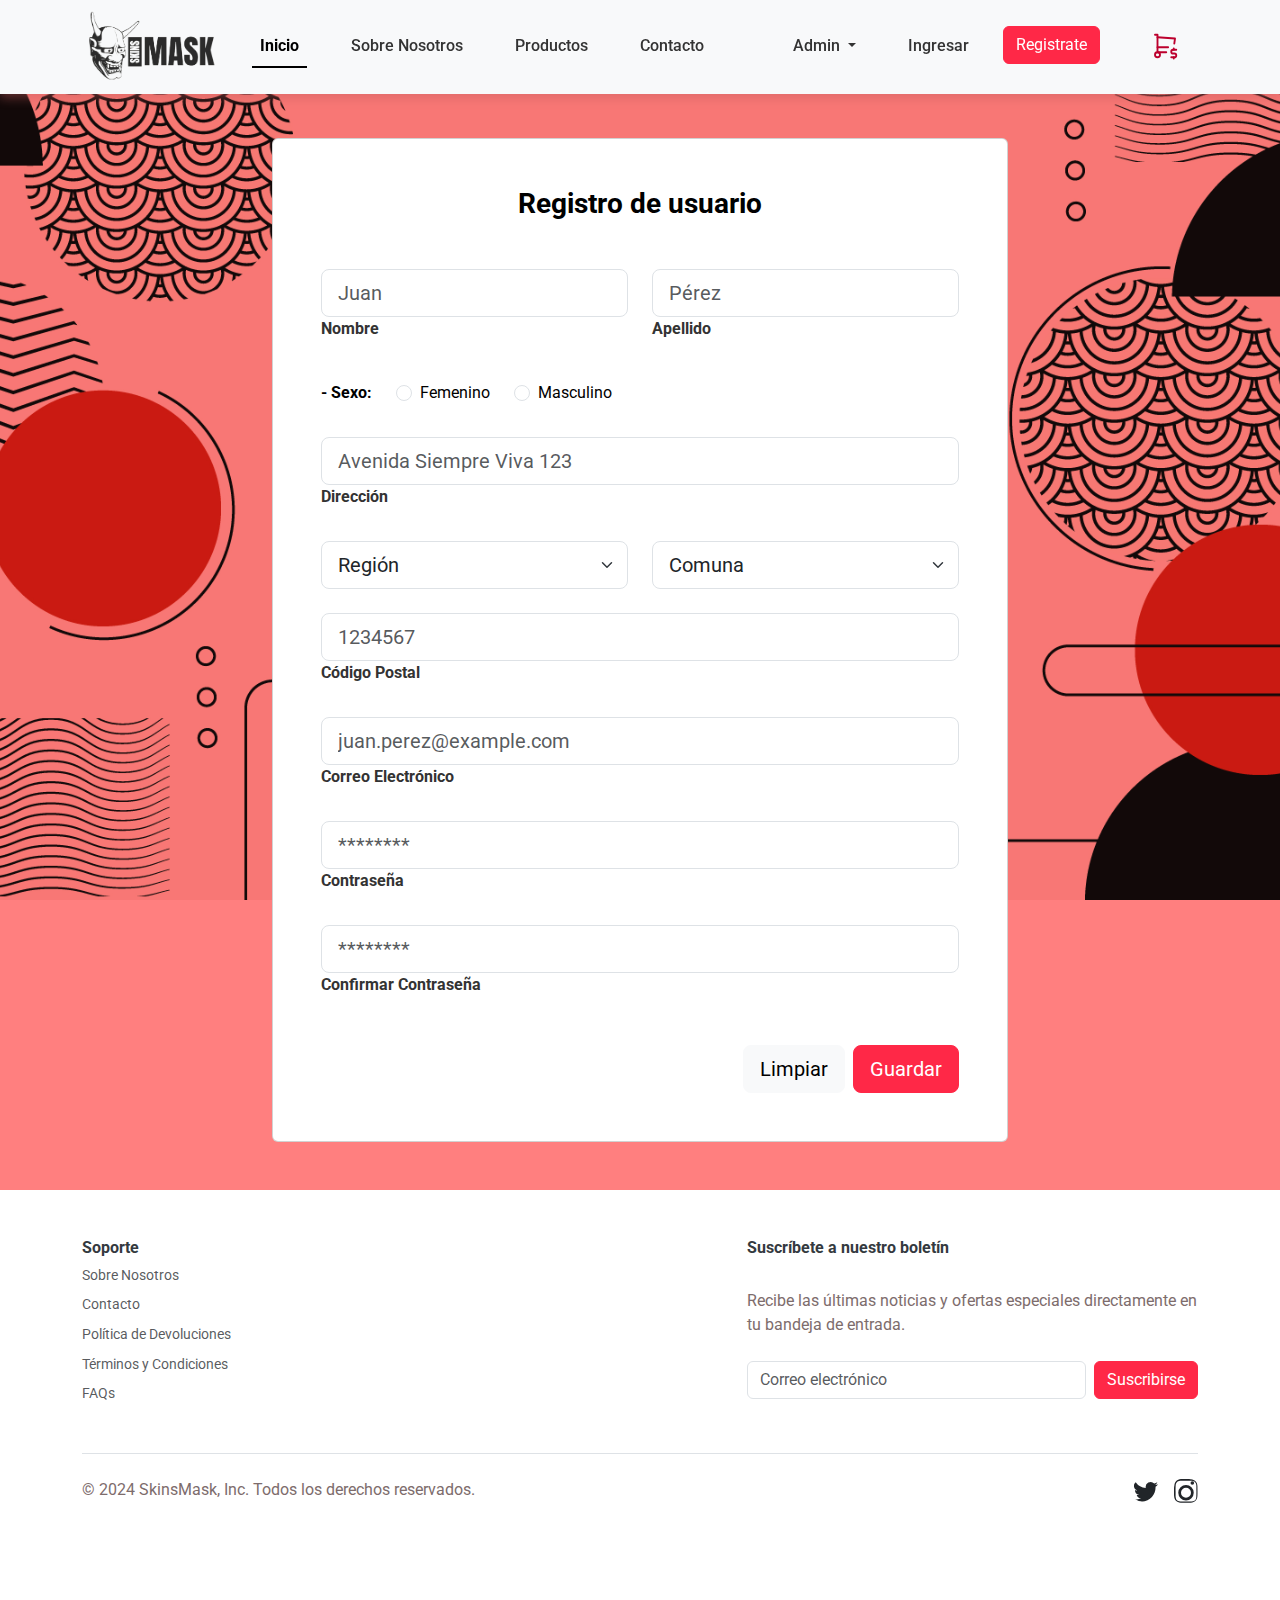
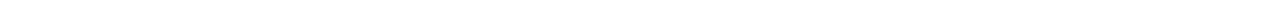
<file: user_view/register.html>
<!DOCTYPE html>
<html lang="es">

<head>
    <meta charset="UTF-8" />
    <meta name="viewport" content="width=device-width, initial-scale=1.0" />
    <title>SkinsMask - Registro</title>
    <!-- Enlaces a las hojas de estilo -->
    <link rel="stylesheet" href="../css/bootstrap.css" />
    <link rel="stylesheet" href="../css/styles.css" />
    <link href="https://fonts.googleapis.com/css2?family=Roboto:wght@400;700&display=swap" rel="stylesheet" />
</head>

<body class="d-flex flex-column min-vh-100">
    <!-- Inclusión del archivo de navegación -->
    <div data-include="../partials/nav.html"></div>

    <!-- Contenido Principal -->
    <main class="flex-shrink-0 d-flex align-items-center justify-content-center min-vh-100">
        <!-- Formulario de Registro -->
        <section class="container py-5" style="margin-top: 10vh;">
            <div class="row justify-content-center">
                <div class="col-md-8">
                    <div class="card card-registration">
                        <div class="card-body p-md-5 text-black">
                            <h3 class="mb-5 text-center"><strong>Registro de usuario</strong></h3>
                            <form id="registerForm">
                                <div class="row">
                                    <!-- Campo para el nombre -->
                                    <div class="col-md-6 mb-4">
                                        <div class="form-outline">
                                            <input type="text" id="firstName" class="form-control form-control-lg" placeholder="Juan" required />
                                            <label class="form-label" for="firstName">Nombre</label>
                                        </div>
                                    </div>
                                    <!-- Campo para el apellido -->
                                    <div class="col-md-6 mb-4">
                                        <div class="form-outline">
                                            <input type="text" id="lastName" class="form-control form-control-lg" placeholder="Pérez" required />
                                            <label class="form-label" for="lastName">Apellido</label>
                                        </div>
                                    </div>
                                </div>

                                <!-- Selección de género -->
                                <div class="d-md-flex justify-content-start align-items-center mb-4 py-2">
                                    <h6 class="mb-0 me-4"><strong>- Sexo: </strong></h6>
                                    <div class="form-check form-check-inline mb-0 me-4">
                                        <input class="form-check-input" type="radio" name="gender" id="femaleGender" value="female" required />
                                        <label class="form-check-label" for="femaleGender">Femenino</label>
                                    </div>
                                    <div class="form-check form-check-inline mb-0 me-4">
                                        <input class="form-check-input" type="radio" name="gender" id="maleGender" value="male" required />
                                        <label class="form-check-label" for="maleGender">Masculino</label>
                                    </div>
                                </div>

                                <!-- Campo para la dirección -->
                                <div class="form-outline mb-4">
                                    <input type="text" id="address" class="form-control form-control-lg" placeholder="Avenida Siempre Viva 123" required />
                                    <label class="form-label" for="address">Dirección</label>
                                </div>

                                <div class="row">
                                    <!-- Selección de la región -->
                                    <div class="col-md-6 mb-4">
                                        <select class="form-select form-select-lg" id="state" required>
                                            <option value="">Región</option>
                                            <option value="I">I - Tarapacá</option>
                                            <option value="II">II - Antofagasta</option>
                                            <option value="III">III - Atacama</option>
                                            <option value="IV">IV - Coquimbo</option>
                                            <option value="V">V - Valparaíso</option>
                                            <option value="VI">VI - O'Higgins</option>
                                            <option value="VII">VII - Maule</option>
                                            <option value="VIII">VIII - Biobío</option>
                                            <option value="IX">IX - Araucanía</option>
                                            <option value="X">X - Los Lagos</option>
                                            <option value="XI">XI - Aysén</option>
                                            <option value="XII">XII - Magallanes</option>
                                            <option value="RM">RM - Metropolitana</option>
                                            <option value="XIV">XIV - Los Ríos</option>
                                            <option value="XV">XV - Arica y Parinacota</option>
                                            <option value="XVI">XVI - Ñuble</option>
                                        </select>
                                    </div>
                                    <!-- Selección de la comuna -->
                                    <div class="col-md-6 mb-4">
                                        <select class="form-select form-select-lg" id="city" required>
                                            <option value="">Comuna</option>
                                            <option value="1">Santiago</option>
                                            <option value="2">Providencia</option>
                                            <option value="3">Las Condes</option>
                                            <option value="4">Maipú</option>
                                            <option value="5">Ñuñoa</option>
                                            <!-- Puedes agregar más opciones de comunas según sea necesario -->
                                        </select>
                                    </div>
                                </div>

                                <!-- Campo para el código postal -->
                                <div class="form-outline mb-4">
                                    <input type="text" id="pincode" class="form-control form-control-lg" placeholder="1234567" required />
                                    <label class="form-label" for="pincode">Código Postal</label>
                                </div>

                                <!-- Campo para el correo electrónico -->
                                <div class="form-outline mb-4">
                                    <input type="email" id="email" class="form-control form-control-lg" placeholder="juan.perez@example.com" required />
                                    <label class="form-label" for="email">Correo Electrónico</label>
                                </div>

                                <!-- Campo para la contraseña -->
                                <div class="form-outline mb-4">
                                    <input type="password" id="password" class="form-control form-control-lg" placeholder="********" required />
                                    <label class="form-label" for="password">Contraseña</label>
                                </div>

                                <!-- Campo para confirmar la contraseña -->
                                <div class="form-outline mb-4">
                                    <input type="password" id="confirmPassword" class="form-control form-control-lg" placeholder="********" required />
                                    <label class="form-label" for="confirmPassword">Confirmar Contraseña</label>
                                </div>

                                <!-- Botones para limpiar y enviar el formulario -->
                                <div class="d-flex justify-content-end pt-3">
                                    <button type="reset" class="btn btn-light btn-lg">Limpiar</button>
                                    <button type="submit" class="btn btn-primary btn-lg ms-2">Guardar</button>
                                </div>
                            </form>
                        </div>
                    </div>
                </div>
            </div>
        </section>
    </main>

    <!-- Inclusión del archivo de pie de página -->
    <div data-include="../partials/footer.html"></div>

    <!-- Enlaces a los archivos JavaScript -->
    <script src="../js/bootstrap.bundle.min.js"></script>
    <script src="../js/include.js"></script>
    <script src="../js/common.js"></script>
    <script src="../js/register.js"></script>
</body>

</html>
</file>
<file: css/styles.css>
/* Estilo global para el cuerpo de la página */
body {
    font-family: 'Roboto', sans-serif;
    display: flex;
    flex-direction: column;
    min-height: 100vh;
    background: url('../img/fondo.jpg') no-repeat center center fixed;
    background-size: cover;
    background-color: rgba(255, 0, 0, 0.5);  /* Color rojo con 50% de opacidad */
    background-blend-mode: multiply;
}

/* Estilo principal para asegurar que el contenido principal ocupe el espacio completo */
main {
    flex: 1;
}

/* Estilos adicionales para asegurar que el contenido sea legible */
.main-content {
    background: rgba(255, 255, 255, 0.8);
    padding: 20px;
    border-radius: 10px;
    flex: 1;
}

/* Estilo para la barra de navegación */
.navbar {
    background-color: #f8f9fa;  /* Color de fondo claro para un estilo minimalista */
    box-shadow: 0 4px 10px rgba(198, 94, 94, 0.452);  /* Sombra bajo el navbar */
}

/* Estilo para los enlaces de navegación */
.navbar-nav .nav-link {
    color: #333;  /* Color oscuro para el texto */
    margin: 0 10px;  /* Espaciado entre enlaces */
    font-weight: 500;  /* Texto ligeramente en negrita */
}

/* Estilo para los enlaces de navegación al pasar el ratón */
.navbar-nav .nav-link:hover {
    color: #ff2847;  /* Cambia el color al pasar el ratón a shiraz 500 */
}

/* Estilo para el logotipo de la barra de navegación */
.navbar-brand img {
    height: 70px;
}

/* Estilo para los botones de enlace */
.btn-link {
    color: #ff2847;  /* shiraz 500 */
}

/* Estilo para los botones primarios */
.btn-primary {
    --bs-btn-color: #fff;
    --bs-btn-bg: #ff2847;  /* shiraz 500 */
    --bs-btn-border-color: #ff2847;  /* shiraz 500 */
    --bs-btn-hover-color: #fff;
    --bs-btn-hover-bg: #ff5f72;  /* shiraz 400 */
    --bs-btn-hover-border-color: #ff5f72;  /* shiraz 400 */
    --bs-btn-focus-shadow-rgb: 255, 40, 71;  /* Color de enfoque aproximado */
    --bs-btn-active-color: #fff;
    --bs-btn-active-bg: #fa0431;  /* shiraz 600 */
    --bs-btn-active-border-color: #fa0431;  /* shiraz 600 */
    --bs-btn-active-shadow: inset 0 3px 5px rgba(0, 0, 0, 0.125);
    --bs-btn-disabled-color: #fff;
    --bs-btn-disabled-bg: #ff2847;  /* shiraz 500 */
    --bs-btn-disabled-border-color: #ff2847;  /* shiraz 500 */
}

/* Estilo para los botones de contorno primarios */
.btn-outline-primary {
    --bs-btn-color: #ff2847;  /* shiraz 500 */
    --bs-btn-border-color: #ff2847;  /* shiraz 500 */
    --bs-btn-hover-color: #fff;
    --bs-btn-hover-bg: #ff2847;  /* shiraz 500 */
    --bs-btn-hover-border-color: #ff2847;  /* shiraz 500 */
    --bs-btn-focus-shadow-rgb: 255, 40, 71;  /* Color de enfoque aproximado */
    --bs-btn-active-color: #fff;
    --bs-btn-active-bg: #fa0431;  /* shiraz 600 */
    --bs-btn-active-border-color: #fa0431;  /* shiraz 600 */
    --bs-btn-active-shadow: inset 0 3px 5px rgba(0, 0, 0, 0.125);
    --bs-btn-disabled-color: #ff2847;  /* shiraz 500 */
    --bs-btn-disabled-bg: transparent;
    --bs-btn-disabled-border-color: #ff2847;  /* shiraz 500 */
}

/* Estilo para los botones de contorno informativos */
.btn-outline-info {
    --bs-btn-color: #ff2847;  /* shiraz 500 */
    --bs-btn-border-color: #ff2847;  /* shiraz 500 */
    --bs-btn-hover-color: #000;
    --bs-btn-hover-bg: #ff2847;  /* shiraz 500 */
    --bs-btn-hover-border-color: #ff2847;  /* shiraz 500 */
    --bs-btn-focus-shadow-rgb: 255, 40, 71;  /* Color de enfoque aproximado */
    --bs-btn-active-color: #000;
    --bs-btn-active-bg: #fa0431;  /* shiraz 600 */
    --bs-btn-active-border-color: #fa0431;  /* shiraz 600 */
    --bs-btn-active-shadow: inset 0 3px 5px rgba(0, 0, 0, 0.125);
    --bs-btn-disabled-color: #ff2847;  /* shiraz 500 */
    --bs-btn-disabled-bg: transparent;
    --bs-btn-disabled-border-color: #ff2847;  /* shiraz 500 */
}

/* Estilo para el pie de página */
footer {
    background-color: #f8f9fa;
    color: #6c757d;
}

.custom-size-carousel {
    height: 100vh;  /* Ajusta la altura del carrusel según tus necesidades */
}

.custom-size-carousel .carousel-inner {
    height: 100%;  /* Asegura que la altura del contenido interno coincida */
}

.custom-size-carousel .carousel-item img {
    height: 100%;  /* Asegura que las imágenes llenen la altura del carrusel */
    object-fit: cover;  /* Asegura que las imágenes se ajusten sin deformarse */
    transform: translateY(-20%);  /* Ajusta el valor para subir las imágenes */
}

/* Estilos específicos para el pie de página */
.footer {
    background-color: #ffffff;
    padding: 20px 0;
}

.footer h5 {
    font-size: 16px;
    color: #343a40;
}

.footer ul {
    padding-left: 0;
    list-style: none;
}

.footer ul li {
    margin-bottom: 10px;
}

.footer ul li a {
    color: #6c757d;
    text-decoration: none;
}

.footer ul li a:hover {
    color: #0056b3;
}

.footer .input-group {
    max-width: 400px;
}

.footer .input-group .form-control {
    border-radius: 0;
}

.footer .input-group .btn {
    border-radius: 0;
}

.footer p {
    margin-bottom: 0;
    color: #7d6c6c;
}

.footer .list-unstyled {
    display: flex;
    justify-content: flex-end;
}

.footer .list-unstyled li {
    margin-left: 15px;
}

.footer .list-unstyled li a {
    color: #343a40;
    text-decoration: none;
}

.footer .list-unstyled li a:hover {
    color: #0056b3;
}

/* Estilos específicos para el formulario de registro */
.card-registration .select-input.form-control[readonly]:not([disabled]) {
    font-size: 1rem;
    line-height: 2.15;
    padding-left: .75em;
    padding-right: .75em;
}

.card-registration .select-arrow {
    top: 13px;
}

/* Estilos para el formulario de login */
.card-login {
    border: none;
    border-radius: 10px;
    box-shadow: 0 4px 6px rgba(0, 0, 0, 0.1);
}

.form-label {
    font-weight: bold;
    color: #333;
}

/* Estilo para el enlace de "¿Olvidaste tu contraseña?" */
.text-muted {
    font-size: 0.9rem;
}

/* Estilo para los mensajes de error */
.error-message {
    color: red;
    font-size: 0.875rem;
    margin-top: 0.25rem;
}

/* Placeholder más transparente */
::placeholder {
    color: rgba(87, 87, 87, 0.228); /* Cambia el color y la opacidad del placeholder */
}

/* Placeholder desaparece al enfocar */
input:focus::placeholder {
    color: transparent; /* Hace que el placeholder sea transparente al enfocar el campo */
}


.btn-white {
    background-color: #ffffff;
    color: #000000;
    border: 1px solid #000000;
}

.btn-white:hover {
    background-color: #f8f9fa;
    color: #000000;
}
</file>
<file: css/cart.css>
.cart-item {
    display: flex;
    align-items: center;
    margin-bottom: 15px;
}

.cart-item-image {
    width: 100px;
    height: auto;
    margin-right: 15px;
}

.cart-item-details {
    flex-grow: 1;
}

/*
.cart-item-details {
    flex: 1;
}
.cart-item-image {
    width: 80px;
    height: 80px;
    object-fit: cover;
    margin-right: 15px;
}
*/
</file>
